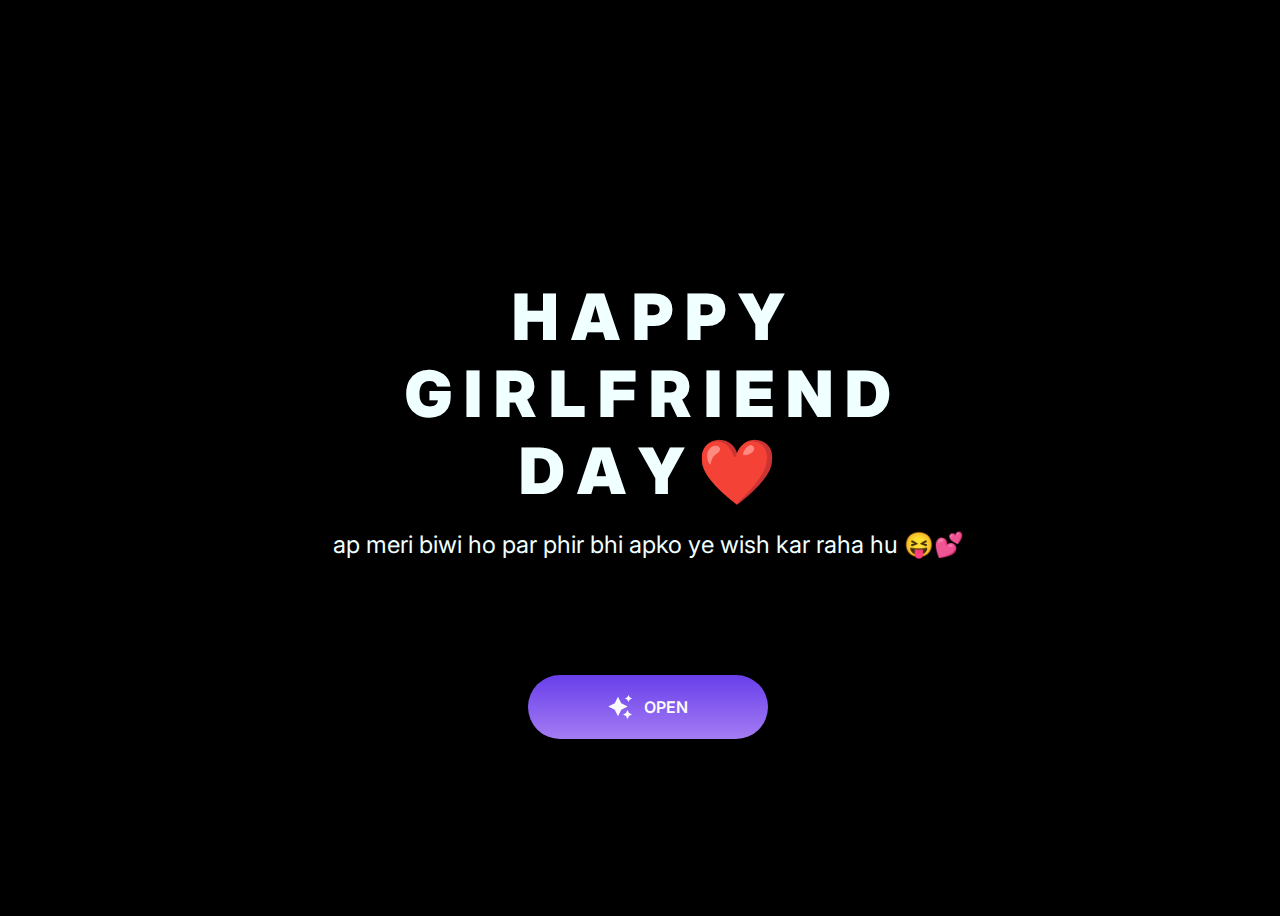
<file: index.html>
<!DOCTYPE html>
<html lang="en">

<head>
  <meta charset="UTF-8">
  <meta http-equiv="X-UA-Compatible" content="IE=edge">
  <meta name="viewport" content="width=device-width, initial-scale=1.0">
  <meta name="title" content="HAPPY gf day| adwait_the_coder">

  <title>Happy GF Day❤️</title>
  <link rel="stylesheet" href="style1.css">
  <link rel="icon" href="img/flowers.png" type="image/x-icon">
  <link rel="website icon" type="png" href="images/adwait.png">
</head>

<body style="display: flex; justify-content: center; align-items: center; height: 100vh;">
  <div class="greetings">
    <span>H</span>
    <span>A</span>
    <span>P</span>
    <span>P</span>
    <span>Y</span> 
  </div>
  <div class="greetings">
    <span>G</span>
    <span>I</span>
    <span>R</span>
    <span>L</span>
    <span>F</span>
    <span>R</span>
    <span>I</span>
    <span>E</span>
    <span>N</span>
    <span>D</span>
  </div>

  <div class="greetings">
    <span>D</span>
    <span>A</span>
    <span>Y</span>
    <span>❤️</span>
  </div>
<br>
  <div style="text-align: center;" class="description">
    <span>  
ap meri biwi ho par phir bhi apko ye wish kar raha hu 😝💕</span>
  </div>
  <br><br><br>
  <!-- Button -->
  <div style="position: absolute; top: 75vh; width: 100%; display: flex; justify-content: center;">
    <a href="index1.html" class="btn">
      <svg height="24" width="24" fill="#FFFFFF" viewBox="0 0 24 24" data-name="Layer 1" id="Layer_1" class="sparkle">
        <path
          d="M10,21.236,6.755,14.745.264,11.5,6.755,8.255,10,1.764l3.245,6.491L19.736,11.5l-6.491,3.245ZM18,21l1.5,3L21,21l3-1.5L21,18l-1.5-3L18,18l-3,1.5ZM19.333,4.667,20.5,7l1.167-2.333L24,3.5,21.667,2.333,20.5,0,19.333,2.333,17,3.5Z">
        </path>
      </svg>

      <span class="text">OPEN</span>
    </a>
  </div>

  <!-- Credits -->

</body>

</html>
</file>
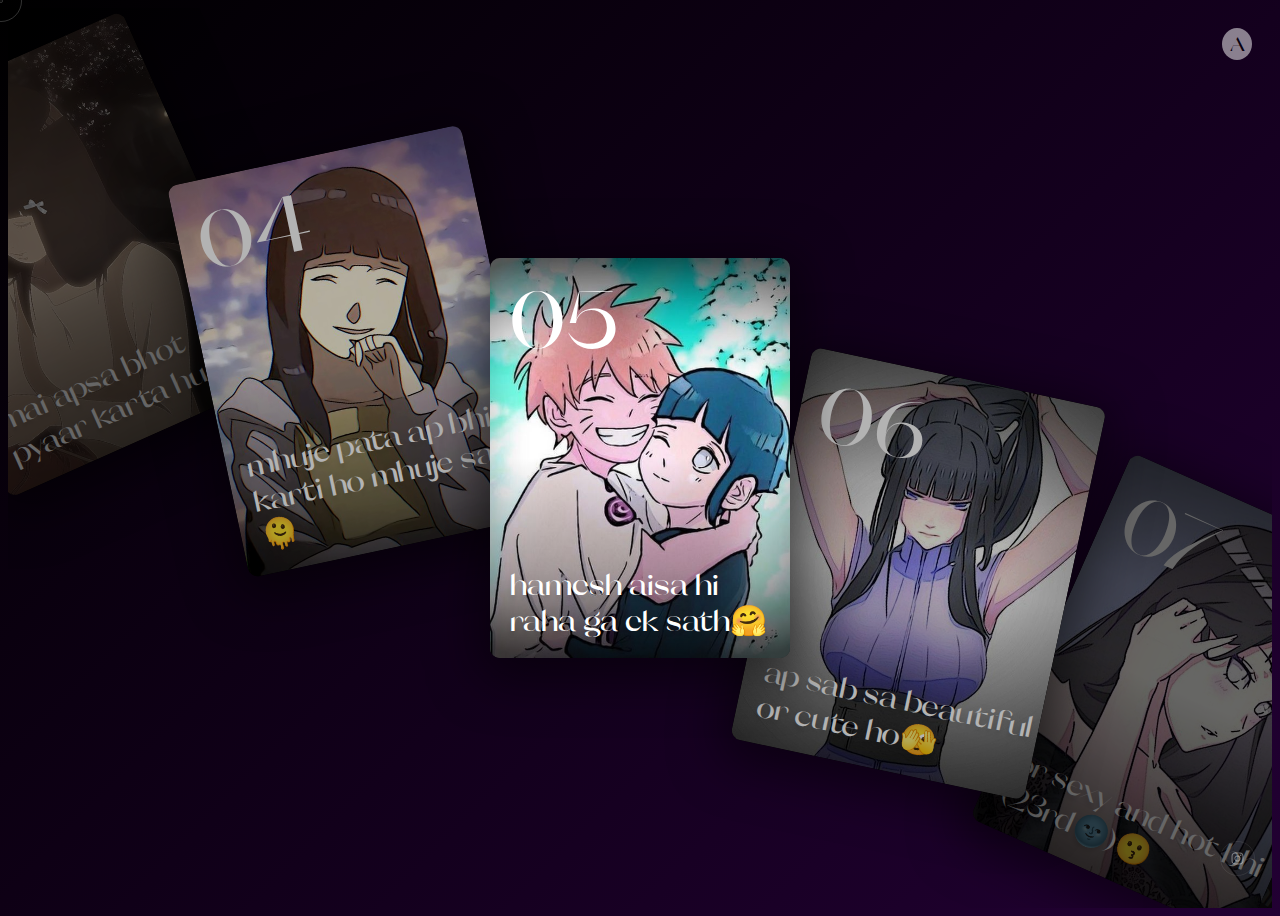
<file: index1.html>
<!DOCTYPE html>
<html lang="en" >
<head>
  <meta charset="UTF-8">
  <title>GF day Special❤️</title>
  <link rel="stylesheet" href="./style.css">
   <meta name="title" content="HAPPY gf day | adwait_the_coder">
<link rel="website icon" type="png" href="images/adwait.png">
</head>
<body>
	
<!-- partial:index.partial.html -->
<body>
<!-- partial:index.partial.html -->
<!--




-->

<div class="carousel">
    <div class="carousel-item">
        <div class="carousel-box">
            <div class="title">hello madam ji🫠</div>
            <div class="num">01</div>
			<img src="45.jpg" />
        </div>
    </div>

    <div class="carousel-item">
        <div class="carousel-box">
            <div class="title">mhuje apko kuch batna</div>
            <div class="num">02</div>
			<img src="1.jpg" />
        </div>
    </div>

    <div class="carousel-item">
        <div class="carousel-box">
            <div class="title">mai apsa bhot pyaar karta hu 😚</div>
            <div class="num">03</div>
			<img src="3.jpg" />
        </div>
    </div>

	<div class="carousel-item">
		<div class="carousel-box">
			<div class="title" style="colour:red;">mhuje pata ap bhi karti ho mhuje sa🫠</div>
			<div class="num">04</div>
			<img src="2.jpg" />
        </div>
	</div>

	<div class="carousel-item">
		<div class="carousel-box">
			<div class="title">hamesh aisa hi raha ga ek sath🤗</div>
			<div class="num">05</div>
			<img src="5.jpg" />
        </div>
	</div>

	<div class="carousel-item">
		<div class="carousel-box">
			<div class="title">ap sab sa beautiful or cute ho🫣</div>
			<div class="num">06</div>
			<img src="8.jpg" />
        </div>
	</div>

	<div class="carousel-item">
		<div class="carousel-box">
			<div class="title">or sexy and hot bhi (23rd🌚)😗 </div>
			<div class="num">07</div>
			<img src="7.jpg" />
        </div>
	</div>

	<div class="carousel-item">
		<div class="carousel-box">
			<div class="title">ap gussa ye sad ho mhuje sab bato🫠</div>
			<div class="num">08</div>
			<img src="6.jpg" />
        </div>
	</div>

	<div class="carousel-item">
		<div class="carousel-box">
			<div class="title">is sa hamra relationship strong hoga🫠 </div>
			<div class="num">09</div>
			<img src="4.jpg" />
        </div>
	</div>
	<div class="carousel-item">
		<div class="carousel-box">
			<div class="title">or i love you meri nupi❤️</div>
			<div class="num">10</div>
			<img src="9.jpg" />
        </div>
	</div>
</div>



<a href="https://www.youtube.com/@AdwaitTheCoder" target="_blank" class="logo">A</a>
<div class="social">
  <a href="#" target="_blank"
		><svg>
			<use xlink:href="#ico-Youtube"></use></svg
	></a>
	<a href="https://www.instagram.com/adwait_the_coder/" target="_blank"
		><svg>
			<use xlink:href="#ico-instagram"></use></svg
></a>
</div>


<svg style="display: none">
	<symbol id="ico-instagram" viewBox="0 0 35 35">
		<circle opacity=".2" cx="17.5" cy="17.5" r="17" stroke="var(--fill)" fill="none"></circle>
		<path
			fill-rule="evenodd"
			clip-rule="evenodd"
			d="M24.944 20.476c.028-.457.042-1.282.042-2.476s-.014-2.019-.042-2.476c-.056-1.09-.378-1.93-.965-2.517s-1.422-.91-2.503-.965C21.018 12.014 20.194 12 19 12s-2.019.014-2.476.042c-1.081.047-1.92.368-2.517.965s-.918 1.436-.965 2.518C13.014 15.98 13 16.805 13 18c0 1.194.014 2.019.042 2.476.047 1.09.368 1.93.965 2.517s1.436.91 2.518.965c.466.028 1.29.042 2.475.042 1.184 0 2.01-.014 2.476-.042 1.072-.047 1.906-.368 2.503-.965.597-.597.918-1.436.965-2.517ZM19 13.075h-1.427c-.186 0-.438.01-.755.029a11.61 11.61 0 0 0-.797.07c-.215.028-.401.08-.56.154-.26.102-.489.251-.685.447-.196.196-.35.425-.461.685-.056.15-.103.336-.14.56a7.843 7.843 0 0 0-.084.811 7.113 7.113 0 0 0-.014.741c.01.178.01.453 0 .826-.01.373-.01.573 0 .601.01.028.01.228 0 .601s-.01.648 0 .826c.01.177.014.424.014.74 0 .318.028.588.084.812l.14.56c.112.26.265.489.461.685.196.196.425.345.685.447.15.056.336.108.56.154.224.047.49.07.797.07.308 0 .56.01.755.028.196.019.471.019.826 0 .354-.019.554-.019.601 0 .047.019.242.019.587 0s.62-.019.826 0c.205.019.456.01.755-.028.298-.037.569-.06.811-.07.242-.01.424-.06.546-.154.26-.102.494-.251.699-.447a1.75 1.75 0 0 0 .447-.686c.056-.149.103-.335.14-.559.038-.224.066-.494.084-.811.019-.317.023-.564.014-.741a11.82 11.82 0 0 1 0-.826c.01-.373.01-.573 0-.601-.01-.028-.01-.228 0-.601s.01-.648 0-.826c-.01-.177-.014-.424-.014-.74 0-.318-.028-.588-.084-.812l-.14-.56a1.956 1.956 0 0 0-1.147-1.133 3.979 3.979 0 0 0-.545-.153 3.915 3.915 0 0 0-.811-.07c-.326 0-.578-.01-.755-.028a5.916 5.916 0 0 0-.826 0c-.372.019-.568.019-.587 0Zm3.706 2.225c.14-.14.21-.308.21-.504a.57.57 0 0 0-.21-.503.767.767 0 0 0-.517-.21.718.718 0 0 0-.504.21.622.622 0 0 0-.21.503c.01.196.08.364.21.504s.299.21.504.21c.205 0 .377-.07.517-.21ZM22.063 18c0 .849-.298 1.576-.895 2.182a2.882 2.882 0 0 1-2.168.895 3.075 3.075 0 0 1-2.182-.895c-.606-.588-.904-1.315-.895-2.182.01-.867.308-1.594.895-2.182.588-.587 1.315-.886 2.182-.895.867-.01 1.59.29 2.168.895.578.606.876 1.333.895 2.182Zm-1.077 0a1.95 1.95 0 0 0-.573-1.413A1.897 1.897 0 0 0 19 16c-.56 0-1.03.196-1.413.587A2.001 2.001 0 0 0 17 18c-.01.55.186 1.021.587 1.413.401.391.872.587 1.413.587.54 0 1.012-.196 1.413-.587.4-.392.592-.863.573-1.413Z"
			transform="translate(-1.5 -0.5)"
			fill="var(--fill)"
		></path>
	</symbol>

	<symbol id="ico-linkedin" viewBox="0 0 35 35">
		<circle opacity=".2" cx="17.5" cy="17.5" r="17" stroke="var(--fill)" fill="none"></circle>
		<path
			fill-rule="evenodd"
			clip-rule="evenodd"
			d="M15.3025 14.0835C15.3025 14.3845 15.1934 14.6403 14.9752 14.851C14.757 15.0617 14.4786 15.167 14.14 15.167C13.8014 15.167 13.5267 15.0617 13.316 14.851C13.1053 14.6403 13 14.3807 13 14.0722C13 13.7637 13.1053 13.5079 13.316 13.3047C13.5267 13.1016 13.8051 13 14.1512 13C14.4974 13 14.772 13.1016 14.9752 13.3047C15.1783 13.5079 15.2874 13.7675 15.3025 14.0835ZM13.0677 23V16.0248H15.2348V23H13.0677ZM16.4763 16.0248C16.5064 16.8676 16.5214 17.6125 16.5214 18.2596V23H18.7111V18.9819C18.7111 18.7111 18.7336 18.5305 18.7788 18.4402C18.9895 17.8984 19.3582 17.6275 19.8849 17.6275C20.6223 17.6275 20.991 18.1317 20.991 19.14V23H23.158V18.8691C23.158 17.8758 22.9285 17.1272 22.4695 16.623C22.0105 16.1189 21.4048 15.8668 20.6524 15.8668C19.6742 15.8668 18.9594 16.243 18.5079 16.9955H18.4628L18.3499 16.0248H16.4763Z"
			transform="translate(0 -1)"
			fill="var(--fill)"
		></path>
	</symbol>
</svg>

<div class="cursor"></div>
<div class="cursor cursor2"></div>

<!-- partial -->
  <script  src="./main.js"></script>

</body>
<!-- partial -->
  <script  src="main.js"></script>

</body>
</html>
</file>
<file: style1.css>
@import url('https://fonts.googleapis.com/css2?family=Poppins:ital,wght@0,500;1,900&display=swap');
@import url('https://fonts.googleapis.com/css2?family=Amita:wght@400;700&family=Archivo:ital,wght@0,100..900;1,100..900&family=Bilbo+Swash+Caps&family=Inter:opsz,wght@14..32,500&family=Noto+Serif:ital,wght@0,100..900;1,100..900&family=Pacifico&family=Poppins:ital,wght@0,100;0,200;0,300;0,400;0,500;0,600;0,700;0,800;0,900;1,100;1,200;1,300;1,400;1,500;1,600;1,700;1,800;1,900&family=Tiro+Devanagari+Marathi:ital@0;1&display=swap');
*{
    font-family: "Inter", sans-serif;
}
body{
    color: azure;
    width: 100%;
    height: 82vh;
    display: flex;
    flex-direction: column;
    align-items: center;
    justify-content: center;
    background-color: black;
    /* padding-top: -30; */
}

.botones{
    padding: 9px;
    border-radius: 80px;
    background-color: transparent;
    border: none;
}

.botones a{
    background-color: #3856ff;
    padding: 15px 30px;
    border-radius: 80px;
    -webkit-border-radius: 80px;
    -moz-border-radius: 80px;
    -ms-border-radius: 80px;
    -o-border-radius: 80px;

}

.botones a:focus{
    background-color: rgb(50, 194, 194);
}

.greetings{
    font-size: 4rem;
    font-weight: 900;
}
.greetings > span{
    animation: glow 2.5s ease-in-out infinite;
}
@keyframes glow{
    0%, 100%{
        color: #fff;
        text-shadow: 0 0 12px #39c6d6, 0 0 50px #39c6d6, 0 0 100px #39c6d6;
    }
    10%, 90%{
        color: #111;
        text-shadow: none;
    }
}
.greetings > span:nth-child(2){
    animation-delay: .2s ;
}
.greetings > span:nth-child(3){
    animation-delay: .4s ;
}
.greetings > span:nth-child(4){
    animation-delay: .6s;
}
.greetings > span:nth-child(5){
    animation-delay: .8s;
}
.greetings > span:nth-child(6){
    animation-delay: 1s;
}
.greetings > span:nth-child(7){
    animation-delay: 1s;
}
.greetings > span:nth-child(8){
    animation-delay: 1s;
}


.description{
    font-size: 1.5rem;
    margin-bottom: 20px;
}

.button a{
    text-decoration: none;
    font-size: 1rem;
    color: #111;
}


.btn {
    border: none;
    width: 15em;
    height: 4em;
    border-radius: 3em;
    display: flex;
    justify-content: center;
    align-items: center;
    gap: 12px;
    background: linear-gradient(0deg, #A47CF3, #683FEA);
    text-decoration: none;
    color: #fff;
    cursor: pointer;
    transition: all 450ms ease-in-out;
}
  
  .sparkle {
    fill: #fbfbfb;
    transition: all 800ms ease;
  }
  
  .text {
    font-weight: 600;
    color: #fbfbfb;
    font-size: medium;
  }
  
  .btn:hover {
    background: linear-gradient(0deg, #A47CF3, #683FEA);
    box-shadow: inset 0px 1px 0px 0px rgba(255, 255, 255, 0.4),
      inset 0px -4px 0px 0px rgba(0, 0, 0, 0.2),
      0px 0px 0px 4px rgba(255, 255, 255, 0.2),
      0px 0px 180px 0px #9917FF;
    transform: translateY(-2px);
  }
  
  .btn:hover .text {
    color: red;
  }
  
  .btn:hover .sparkle {
    fill: white;
    transform: scale(1.2);
  }


@media screen and (max-width:574px){
    .greetings{
        display: block;
        font-size: 4rem;
        font-weight: 800;
        text-align: center;
    }
    .description{
        font-size: 2rem;
    }
    
    .button a{
        font-size: 1rem;
    }
}
</file>
<file: style.css>
body {
  overflow: hidden;
  font-family: "Roboto", serif;
  background: linear-gradient(135deg, black, #220033);
  
}

.carousel {
  position: relative;
  z-index: 1;
  height: 100vh;
  overflow: hidden;
  pointer-events: none;
}

.carousel-item {
  --items: 10;
  --width: clamp(150px, 30vw, 300px);
  --height: clamp(200px, 40vw, 400px);
  --x: calc(var(--active) * 800%);
  --y: calc(var(--active) * 200%);
  --rot: calc(var(--active) * 120deg);
  --opacity: calc(var(--zIndex) / var(--items) * 3 - 2);
  overflow: hidden;
  position: absolute;
  z-index: var(--zIndex);
  width: var(--width);
  height: var(--height);
  margin: calc(var(--height) * -0.5) 0 0 calc(var(--width) * -0.5);
  border-radius: 10px;
  top: 50%;
  left: 50%;
  -webkit-user-select: none;
     -moz-user-select: none;
      -ms-user-select: none;
          user-select: none;
  transform-origin: 0% 100%;
  box-shadow: 0 10px 50px 10px rgba(0, 0, 0, 0.5);
  background: black;
  pointer-events: all;
  transform: translate(var(--x), var(--y)) rotate(var(--rot));
  transition: transform 0.8s cubic-bezier(0, 0.02, 0, 1);
}
.carousel-item .carousel-box {
  position: absolute;
  z-index: 1;
  top: 0;
  left: 0;
  width: 100%;
  height: 100%;
  transition: opacity 0.8s cubic-bezier(0, 0.02, 0, 1);
  opacity: var(--opacity);
  font-family: "Orelo-sw-db", serif;
}
.carousel-item .carousel-box:before {
  content: "";
  position: absolute;
  z-index: 1;
  top: 0;
  left: 0;
  width: 100%;
  height: 100%;
  background: linear-gradient(to bottom, rgba(0, 0, 0, 0.3), rgba(0, 0, 0, 0) 30%, rgba(0, 0, 0, 0) 50%, rgba(0, 0, 0, 0.5));
}
.carousel-item .title {
  position: absolute;
  z-index: 1;
  color: #fff;
  bottom: 20px;
  left: 20px;
  transition: opacity 0.8s cubic-bezier(0, 0.02, 0, 1);
  font-size: clamp(20px, 3vw, 30px);
  text-shadow: 0 4px 4px rgba(0, 0, 0, 0.1);
}
.carousel-item .num {
  position: absolute;
  z-index: 1;
  color: #fff;
  top: 10px;
  left: 20px;
  transition: opacity 0.8s cubic-bezier(0, 0.02, 0, 1);
  font-size: clamp(20px, 10vw, 80px);
}
.carousel-item img {
  width: 100%;
  height: 100%;
  -o-object-fit: cover;
     object-fit: cover;
  pointer-events: none;
}

.layout {
  position: absolute;
  z-index: 0;
  top: 0;
  left: 0;
  width: 100%;
  height: 100%;
  pointer-events: none;
}
.layout:before {
  content: "";
  position: absolute;
  z-index: 1;
  top: 0;
  left: 90px;
  width: 10px;
  height: 100%;
  border: 1px solid #fff;
  border-top: none;
  border-bottom: none;
  opacity: 0.15;
}
.layout .box {
  position: absolute;
  bottom: 0;
  left: 30px;
  color: #fff;
  transform-origin: 0% 10%;
  transform: rotate(-90deg);
  font-size: 9px;
  line-height: 1.4;
  text-transform: uppercase;
  opacity: 0.4;
}

.logo {
  position: absolute;
  z-index: 2;
  top: 28px;
  right: 28px;
  width: 30px;
  height: 30px;
  background: #fff;
  border-radius: 50%;
  opacity: 0.5;
  display: flex;
  justify-content: center;
  align-items: center;
  font-family: "Orelo-sw-db", serif;
  pointer-events: all;
  color: black;
  text-decoration: none;
  font-size: 20px;
  overflow: hidden;
  padding-bottom: 0.1em;
}

.social {
  position: absolute;
  z-index: 10;
  bottom: 20px;
  right: 25px;
  color: #fff;
  opacity: 0.4;
}
.social a {
  display: inline-block;
  margin-left: 3px;
}
.social svg {
  --fill: #fff;
  width: 35px;
  height: 35px;
}

.cursor {
  position: fixed;
  z-index: 10;
  top: 0;
  left: 0;
  --size: 40px;
  width: var(--size);
  height: var(--size);
  border-radius: 50%;
  border: 1px solid rgba(255, 255, 255, 0.2);
  margin: calc(var(--size) * -0.5) 0 0 calc(var(--size) * -0.5);
  transition: transform 0.85s cubic-bezier(0, 0.02, 0, 1);
  display: none;
  pointer-events: none;
}
@media (pointer: fine) {
  .cursor {
    display: block;
  }
}

.cursor2 {
  --size: 2px;
  transition-duration: 0.7s;
}

@font-face {
  font-family: "Orelo-sw-db";
  src: url([data-uri]) format("truetype");
  font-weight: inherit;
  font-style: inherit;
}
</file>
